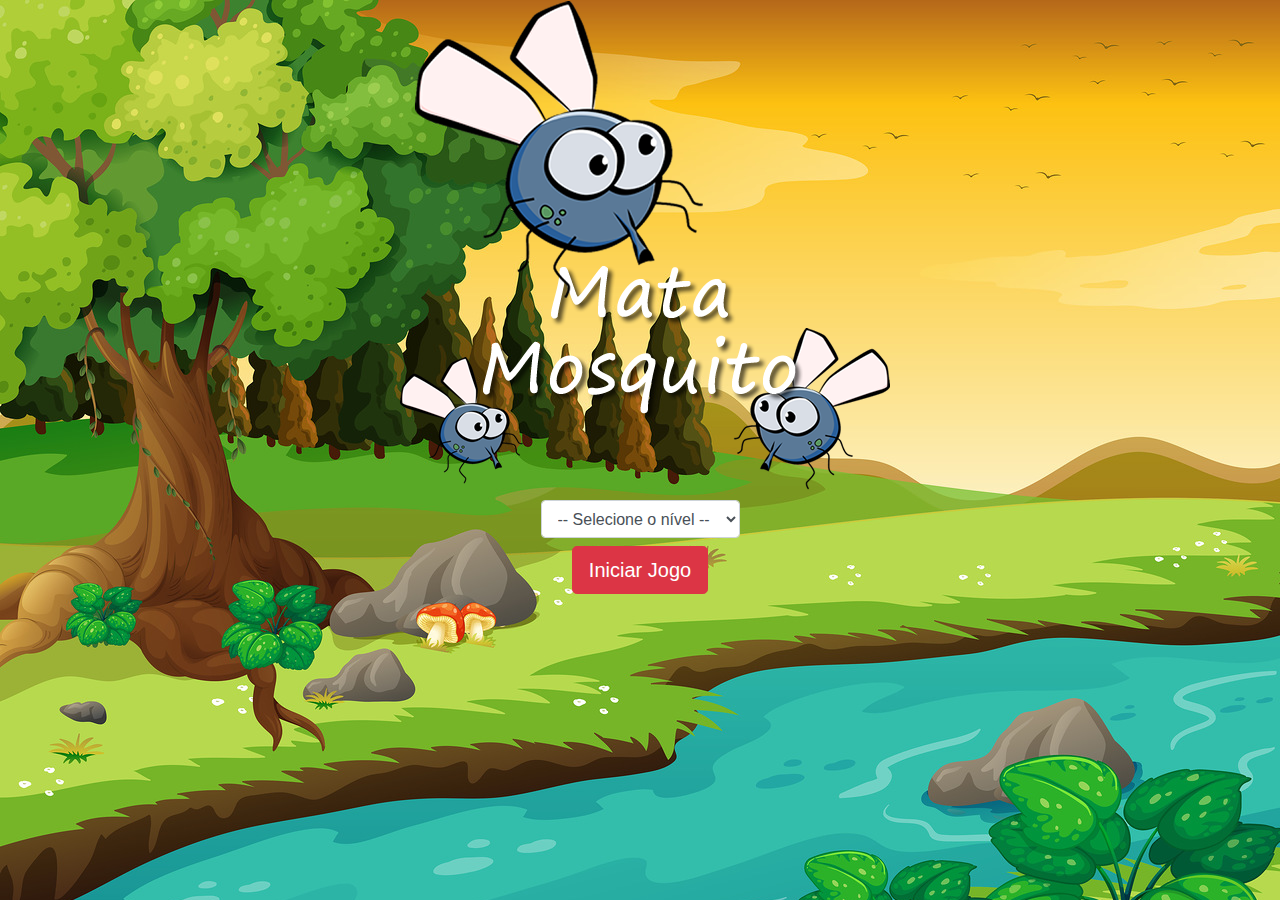
<file: index.html>
<!DOCTYPE html>
<html>
    <head>
        <title></title>
        <meta charset="UTF-8" />
        <meta http-equiv="X-UA-Compatible" content="IE=edge" />
        <meta name="viewport" content="width=device-width, initial-scale=1.0" />
        <link rel="stylesheet" href="https://maxcdn.bootstrapcdn.com/bootstrap/4.0.0/css/bootstrap.min.css" integrity="sha384-Gn5384xqQ1aoWXA+058RXPxPg6fy4IWvTNh0E263XmFcJlSAwiGgFAW/dAiS6JXm" crossorigin="anonymous" />
        <link rel="stylesheet" href="style.css" />
        <title>Kill Inset</title>

        <script>
            function startGame() {
                var nivel = document.getElementById("nivel").value;

                if (nivel === "") {
                    alert("Selecione um nível para iniciar o jogo");
                    return false;
                }

                window.location.href = "game.html?" + nivel;
            }
        </script>
    </head>
    <body>
        <div class="container">
            <div class="row">
                <div class="col">
                    <div class="d-flex justify-content-center">
                        <img src="images/game.png" />
                    </div>
                </div>
            </div>

            <div class="row">
                <div class="col">
                    <div class="d-flex justify-content-center">
                        <div class="mb-2">
                            <select class="form-control" id="nivel">
                                <option value="">-- Selecione o nível --</option>
                                <option value="normal">Normal</option>
                                <option value="medium">Medium</option>
                                <option value="hard">Hard</option>
                            </select>
                        </div>
                    </div>
                </div>
            </div>

            <div class="row">
                <div class="col">
                    <div class="d-flex justify-content-center">
                        <button type="button" class="btn btn-danger btn-lg" onclick="startGame()">Iniciar Jogo</button>
                    </div>
                </div>
            </div>
        </div>
    </body>
</html>
</file>
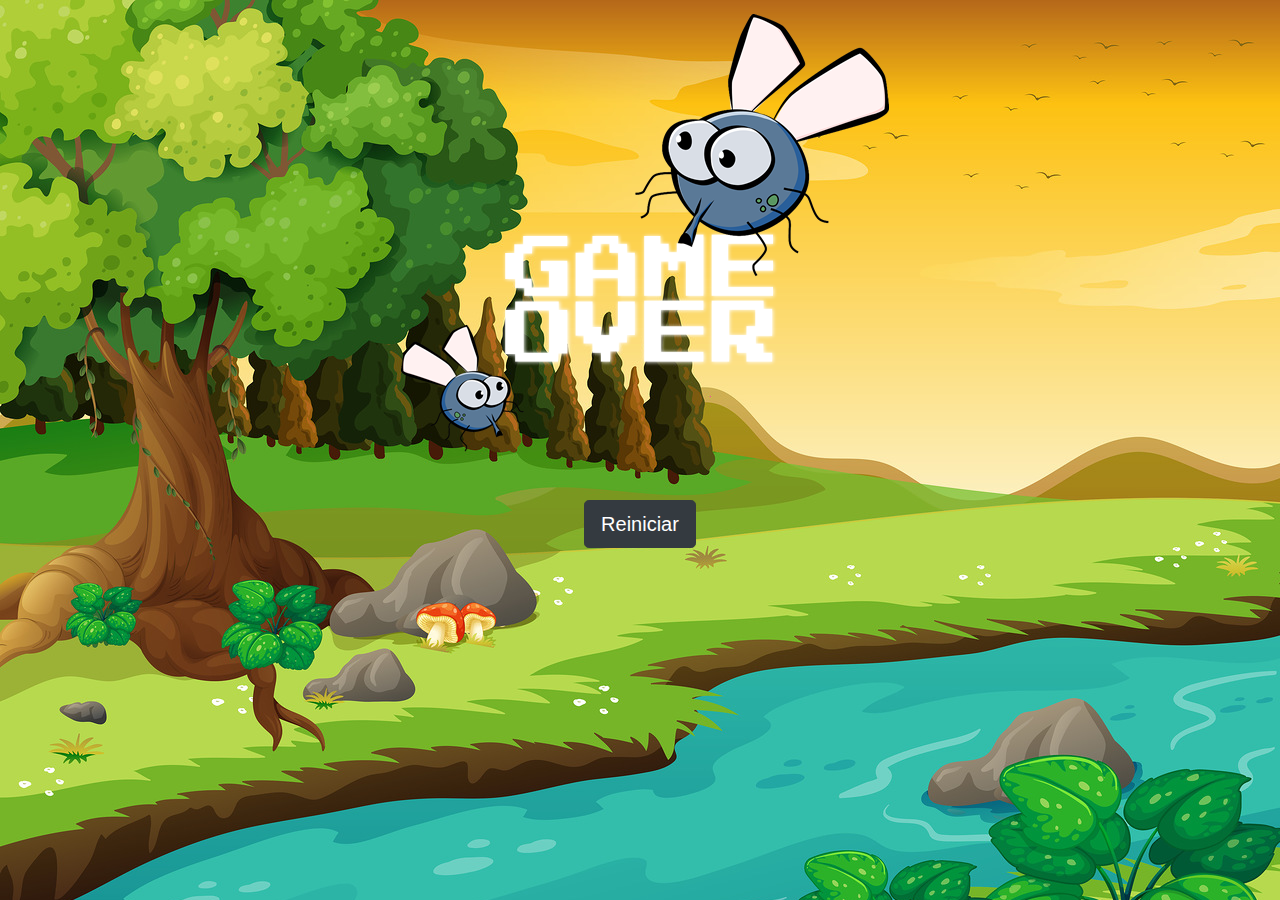
<file: end_game.html>
<!DOCTYPE html>
<html lang="pt-BR">
    <head>
        <meta charset="UTF-8" />
        <meta http-equiv="X-UA-Compatible" content="IE=edge" />
        <meta name="viewport" content="width=device-width, initial-scale=1.0" />
        <link rel="stylesheet" href="https://maxcdn.bootstrapcdn.com/bootstrap/4.0.0/css/bootstrap.min.css" integrity="sha384-Gn5384xqQ1aoWXA+058RXPxPg6fy4IWvTNh0E263XmFcJlSAwiGgFAW/dAiS6JXm" crossorigin="anonymous" />
        <link rel="stylesheet" href="style.css" />
        <title>Kill Inset</title>
    </head>
    <body>
        <div class="container">
            <div class="row">
                <div class="col">
                    <div class="d-flex justify-content-center">
                        <img src="images/game_over.png" />
                    </div>
                </div>
            </div>
            <div class="row">
                <div class="col">
                    <div class="d-flex justify-content-center">
                        <button type="button" class="btn btn-dark btn-lg" onclick="window.location.href = 'index.html' ">Reiniciar</button>
                    </div>
                </div>
            </div>
        </div>
    </body>
</html>
</file>
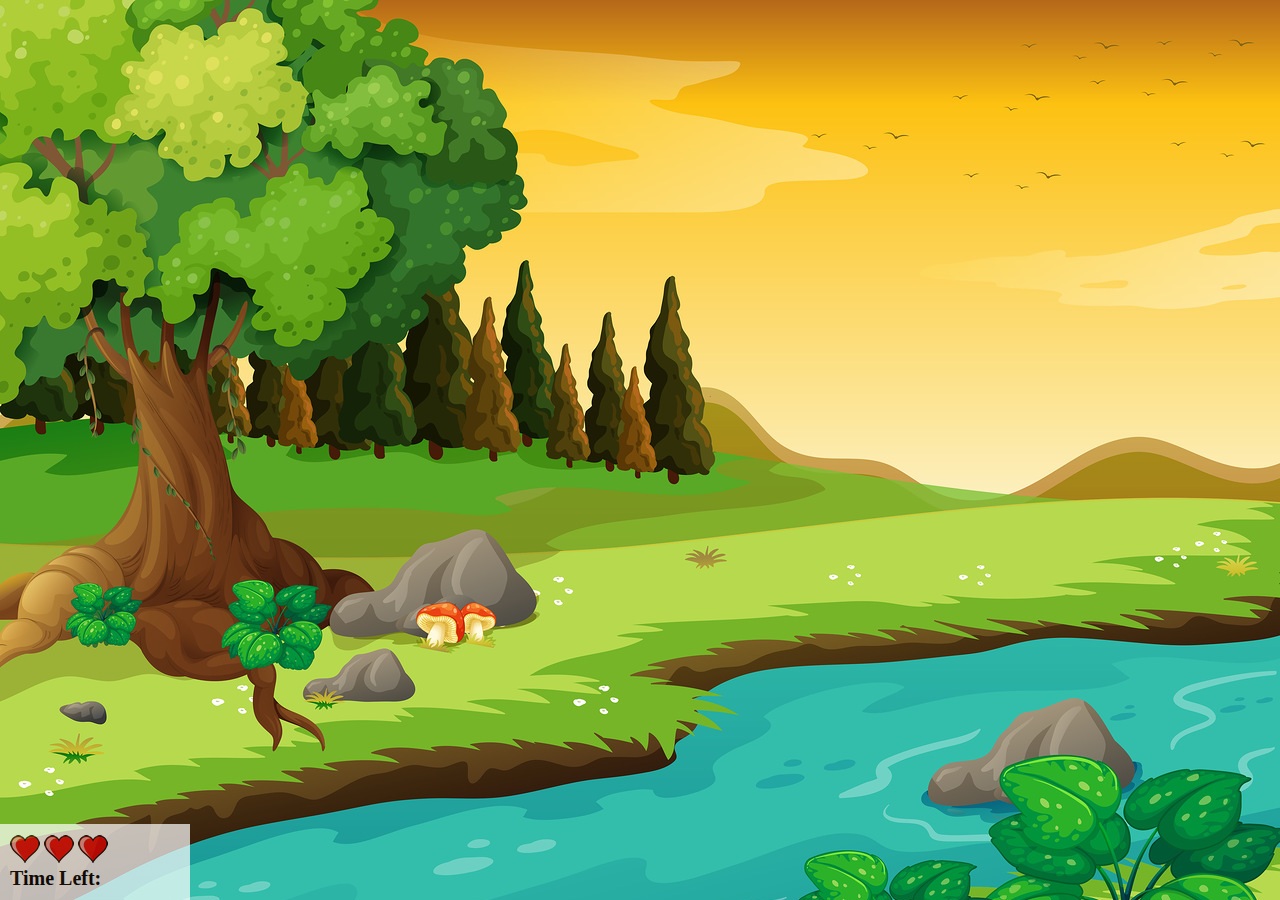
<file: game.html>
<!DOCTYPE html>
<html lang="pt-BR">
    <head>
        <meta charset="UTF-8" />
        <meta http-equiv="X-UA-Compatible" content="IE=edge" />
        <meta name="viewport" content="width=device-width, initial-scale=1.0" />
        <link rel="stylesheet" href="style.css" />
        <title>Kill Inset</title>
    </head>
    <body onresize="adjustScreenSize()">
        <div class="painel">
            <div class="lifes">
                <img id="v1" src="images/coracao_cheio.png" />
                <img id="v2" src="images/coracao_cheio.png" />
                <img id="v3" src="images/coracao_cheio.png" />
            </div>
            <div class="stopwatch">Time Left: <span id="watch"></span></div>
        </div>
    </body>
    <script src="main.js">
        document.getElementById('watch').innerHTML = time;
    </script>
</html>
</file>
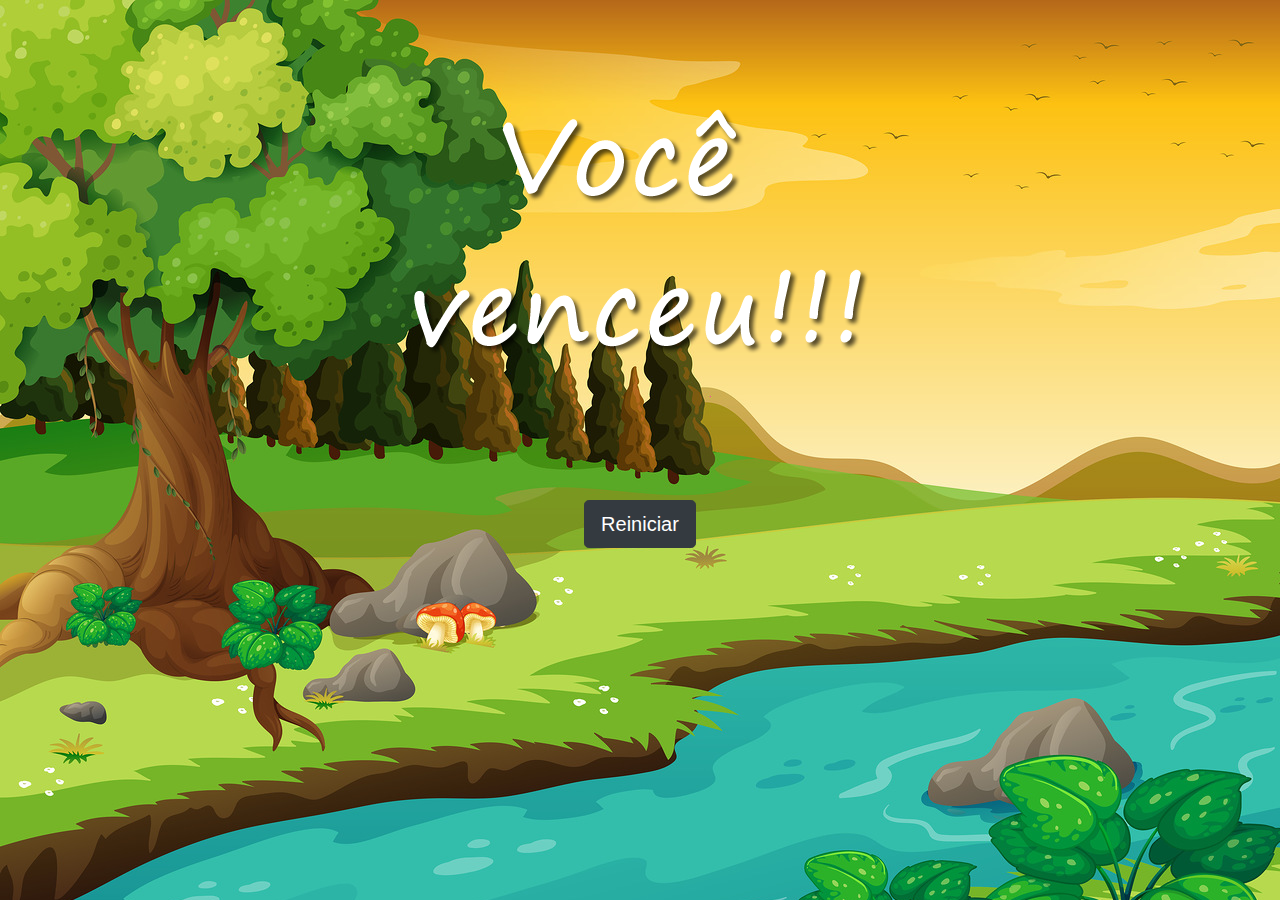
<file: win.html>
<!DOCTYPE html>
<html lang="pt-BR">
    <head>
        <meta charset="UTF-8" />
        <meta http-equiv="X-UA-Compatible" content="IE=edge" />
        <meta name="viewport" content="width=device-width, initial-scale=1.0" />
        <link rel="stylesheet" href="https://maxcdn.bootstrapcdn.com/bootstrap/4.0.0/css/bootstrap.min.css" integrity="sha384-Gn5384xqQ1aoWXA+058RXPxPg6fy4IWvTNh0E263XmFcJlSAwiGgFAW/dAiS6JXm" crossorigin="anonymous" />
        <link rel="stylesheet" href="style.css" />
        <title>Kill Inset</title>
    </head>
    <body>
        <div class="container">
            <div class="row">
                <div class="col">
                    <div class="d-flex justify-content-center">
                        <img src="images/vitoria.png" />
                    </div>
                </div>
            </div>

            <div class="row">
                <div class="col">
                    <div class="d-flex justify-content-center">
                        <button type="button" class="btn btn-dark btn-lg" onclick="window.location.href = 'index.html' ">Reiniciar</button>
                    </div>
                </div>
            </div>
        </div>
    </body>
</html>
</file>
<file: style.css>
* {  
    margin: 0;
    padding: 0;
    box-sizing: border-box;   
}

html {
    cursor: url(images/mata_mosca.png) 30 30, auto;
}

body {
    background-image: url(images/bg.jpg);
    background-repeat: no-repeat;
    background-size:100%;
}

.inset1 {
    width: 3.125rem;
    height: 3.125rem;
}
.inset2 {
    width: 4.375rem;
    height: 4.375rem;
}
.inset3 {
    width: 5.625rem;
    height: 5.625rem;
}

.sideA {
    transform: scaleX(1);
}

.sideB {
    transform: scaleX(-1);
}

.painel {
    position: absolute;
    width: 11.875rem ;
    padding: 0.625rem;
    bottom: 0rem;
    border-top: solid 0.0625rem #fff;
    background-color: #fff;
    opacity: 0.7
}

.lifes {
    float: left;
}

.stopwatch {
    float: left;
    font-size: 1.25rem;
    font-weight: bold;
}
</file>
